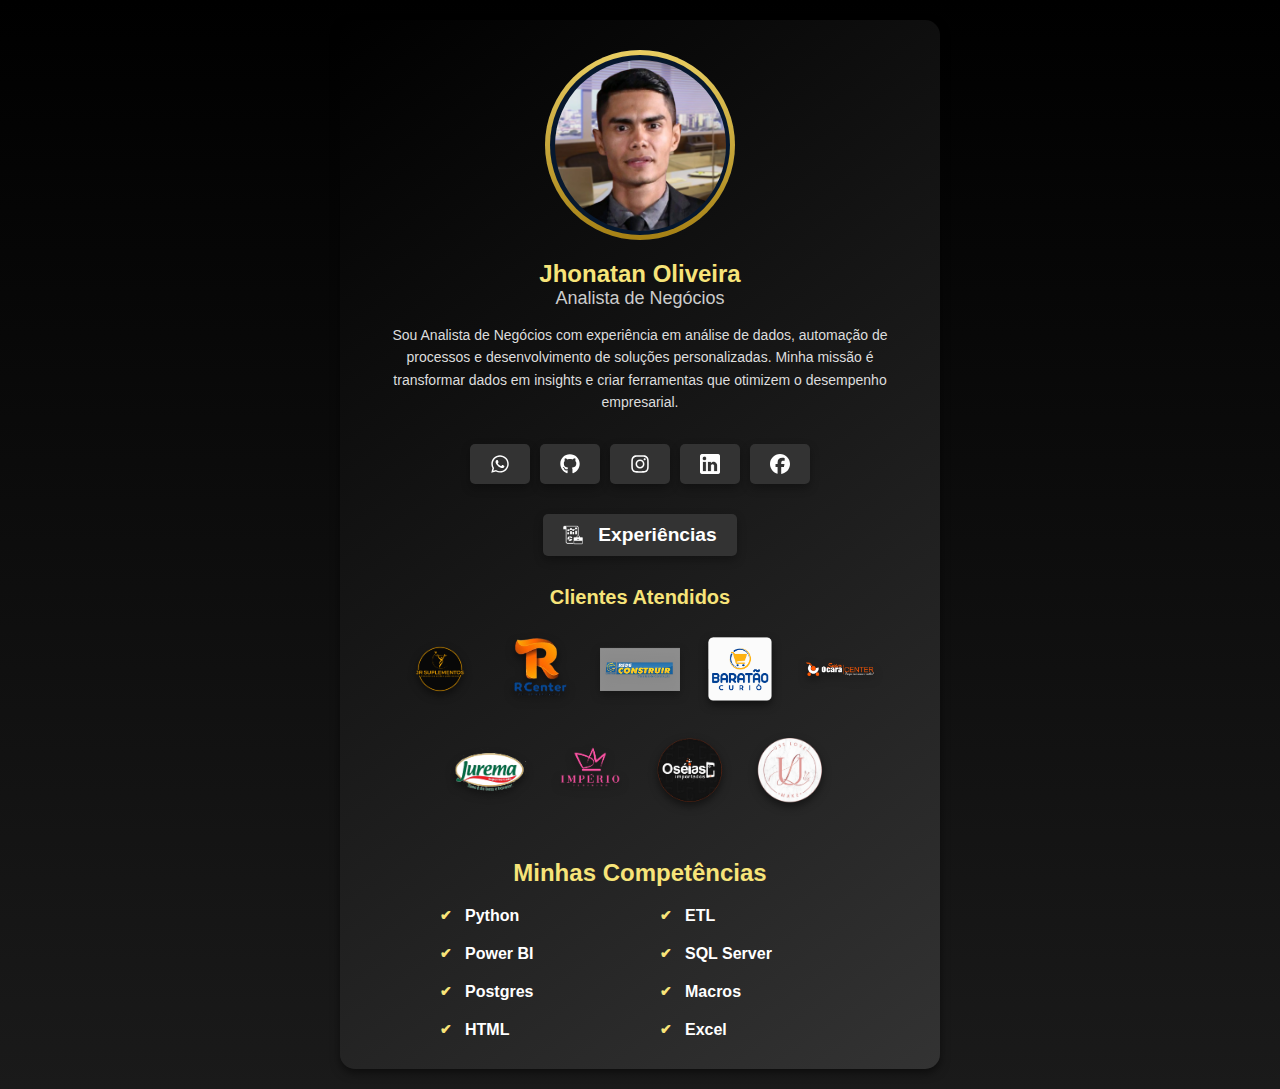
<file: index.html>
<!DOCTYPE html>
<html lang="pt-BR">

<head>
    <meta charset="UTF-8">
    <meta name="viewport" content="width=device-width, initial-scale=1.0">
    <title>Jhonatan Oliveira</title>
    <link rel="stylesheet" href="style.css">
    <link rel="icon" href="Images/logo.png" type="image/x-icon">
</head>

<body>
    <div class="card">
        <!-- Foto e Nome -->
        <div class="profile">
            <div class="photo-card">
                <img src="Images/foto.jpg" alt="Foto de Perfil" class="profile-image">
            </div>
            <h1 class="name">Jhonatan Oliveira</h1>
            <h2 class="title">Analista de Negócios</h2>
            <p class="about">
                Sou Analista de Negócios com experiência em análise de dados, automação de processos e desenvolvimento de soluções personalizadas. Minha missão é transformar dados em insights e criar ferramentas que otimizem o desempenho empresarial.
            </p>
        </div>

        <!-- Botões de Contato -->
        <div class="contact-buttons" style="display: flex; justify-content: center; gap: 10px; flex-wrap: nowrap;">
            <a href="https://wa.me/+5585992668304" target="_blank" class="contact-button whatsapp">
                <img src="Images/whatsapp (2).svg" alt="WhatsApp">
            </a>
            <a href="https://github.com/jhonatan2702" target="_blank" class="contact-button github">
                <img src="Images/github.svg" alt="GitHub">
            </a>
            <a href="https://www.instagram.com/tradesolutiontools" target="_blank" class="contact-button instagram">
                <img src="Images/instagram (1).svg" alt="Instagram">
            </a>
            <a href="https://www.linkedin.com/in/jhonatan-oliveira-0b24aa123/" target="_blank" class="contact-button linkedin"
               onclick="if (navigator.userAgent.match(/(android|iPod|iPhone|iPad)/)) { window.location = 'linkedin://profile/view?id=123456789&authType=name'; }">
                <img src="Images/linkedin.png" alt="LinkedIn">
            </a>
            <a href="https://www.facebook.com/jhonatan.oliveira.9081" target="_blank" class="contact-button facebook">
                <img src="Images/facebook.svg" alt="Facebook">
            </a>
        </div>

        <!-- Botão portifólio -->
        <div class="contact-buttons" style="display: flex; justify-content: center; gap: 10px; flex-wrap: nowrap;">
            <a href="experiencias.html" target="_blank" class="contact-button portfolio">
            <img src="Images/portifolio.png" alt="Portifólio" >
            <span style="font-size: 1.2rem; font-weight: bold; margin-left: 5px;">Experiências</span>
            </a>
        </div>

        <!-- Clientes Atendidos -->
        <div class="clients">
            <h2 class="clients-title">Clientes Atendidos</h2>
            <div class="clients-logos">
                <img src="Images/parceiro-1.png" alt="Cliente 1" class="client-logo">
                <img src="Images/parceiro-2.png" alt="Cliente 2" class="client-logo">
                <img src="Images/parceiro-3.png" alt="Cliente 3" class="client-logo">
                <img src="Images/parceiro-4.png" alt="Cliente 4" class="client-logo">
                <img src="Images/parceiro-5.png" alt="Cliente 5" class="client-logo">
                <img src="Images/parceiro-6.png" alt="Cliente 6" class="client-logo">
                <img src="Images/parceiro-7.png" alt="Cliente 7" class="client-logo">
                <img src="Images/parceiro-8.png" alt="Cliente 8" class="client-logo">
                <img src="Images/parceiro-9.png" alt="Cliente 9" class="client-logo">
            </div>
        </div>

        <!-- Competências -->
        <div class="competencias">
            <h2 class="competencias-title">Minhas Competências</h2>
            <ul class="competencias-list">
                <li>Python</li>
                <li>ETL</li>
                <li>Power BI</li>
                <li>SQL Server</li>
                <li>Postgres</li>
                <li>Macros</li>
                <li>HTML</li>
                <li>Excel</li>
            </ul>
        </div>  
    </div>
</body>

</html>
</file>
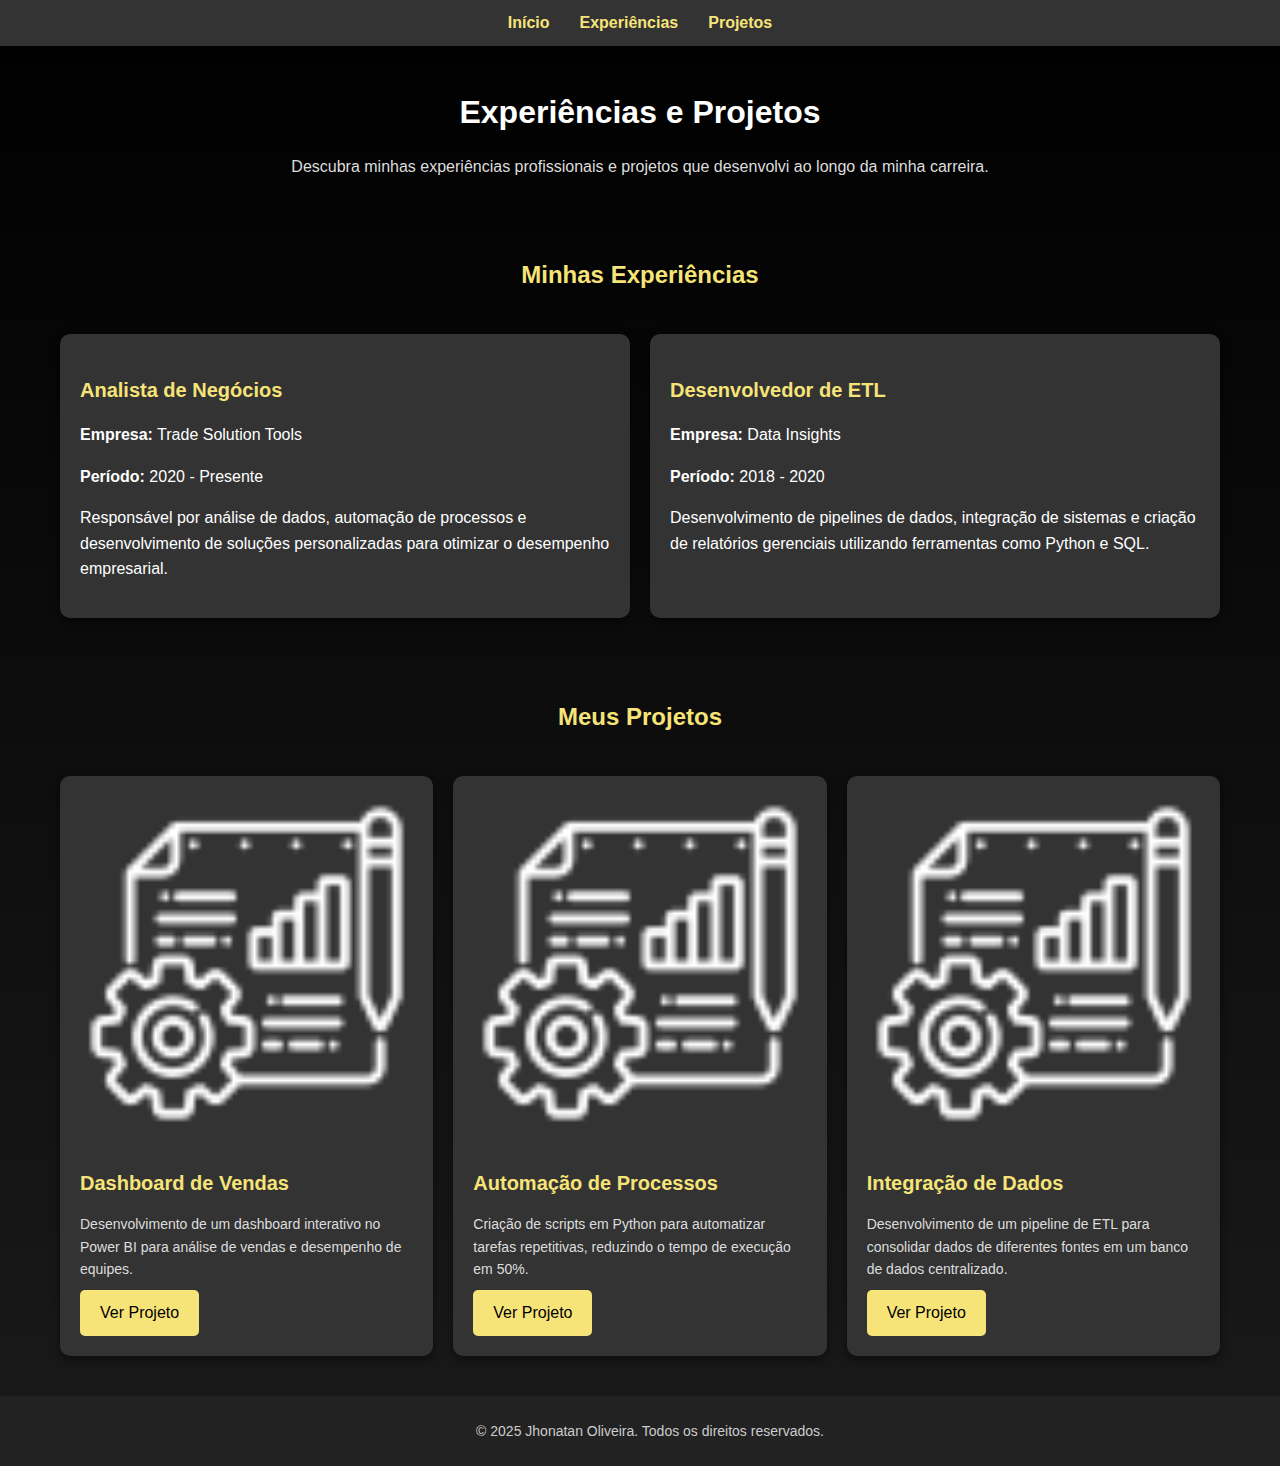
<file: experiencias.html>
<!DOCTYPE html>
<html lang="pt-BR">

<head>
    <meta charset="UTF-8">
    <meta name="viewport" content="width=device-width, initial-scale=1.0">
    <title>Experiências e Projetos</title>
    <link rel="stylesheet" href="experiencias.css">
    <link rel="icon" href="Images/logo.png" type="image/x-icon">
</head>

<body>
    <!-- Navbar -->
    <nav class="navbar">
        <a href="index.html" class="nav-link">Início</a>
        <a href="#experiencias" class="nav-link">Experiências</a>
        <a href="#projetos" class="nav-link">Projetos</a>
    </nav>

    <!-- Cabeçalho -->
    <header class="header">
        <h1>Experiências e Projetos</h1>
        <p>Descubra minhas experiências profissionais e projetos que desenvolvi ao longo da minha carreira.</p>
    </header>

    <!-- Seção de Experiências -->
    <section id="experiencias" class="experiencias">
        <h2 class="section-title">Minhas Experiências</h2>
        <div class="experiencias-grid">
            <div class="experiencia-card">
                <h3>Analista de Negócios</h3>
                <p><strong>Empresa:</strong> Trade Solution Tools</p>
                <p><strong>Período:</strong> 2020 - Presente</p>
                <p>Responsável por análise de dados, automação de processos e desenvolvimento de soluções personalizadas para otimizar o desempenho empresarial.</p>
            </div>
            <div class="experiencia-card">
                <h3>Desenvolvedor de ETL</h3>
                <p><strong>Empresa:</strong> Data Insights</p>
                <p><strong>Período:</strong> 2018 - 2020</p>
                <p>Desenvolvimento de pipelines de dados, integração de sistemas e criação de relatórios gerenciais utilizando ferramentas como Python e SQL.</p>
            </div>
        </div>
    </section>

    <!-- Seção de Projetos -->
    <section id="projetos" class="projetos">
        <h2 class="section-title">Meus Projetos</h2>
        <div class="projetos-grid">
            <div class="projeto-card">
                <img src="Images/projeto.png" alt="Projeto 1">
                <h3>Dashboard de Vendas</h3>
                <p>Desenvolvimento de um dashboard interativo no Power BI para análise de vendas e desempenho de equipes.</p>
                <a href="#" class="btn">Ver Projeto</a>
            </div>
            <div class="projeto-card">
                <img src="Images/projeto.png" alt="Projeto 2">
                <h3>Automação de Processos</h3>
                <p>Criação de scripts em Python para automatizar tarefas repetitivas, reduzindo o tempo de execução em 50%.</p>
                <a href="#" class="btn">Ver Projeto</a>
            </div>
            <div class="projeto-card">
                <img src="Images/projeto.png" alt="Projeto 3">
                <h3>Integração de Dados</h3>
                <p>Desenvolvimento de um pipeline de ETL para consolidar dados de diferentes fontes em um banco de dados centralizado.</p>
                <a href="#" class="btn">Ver Projeto</a>
            </div>
        </div>
    </section>

    <!-- Rodapé -->
    <footer class="footer">
        <p>&copy; 2025 Jhonatan Oliveira. Todos os direitos reservados.</p>
    </footer>
</body>

</html>
</file>
<file: experiencias.css>
/* Ajuste geral para o body */
body {
    font-family: Arial, sans-serif;
    background: linear-gradient(180deg, #000000, #1a1a1a);
    color: white;
    margin: 0;
    padding: 0;
    line-height: 1.6;
    display: block; /* Garante que os elementos sejam exibidos em bloco */
}

/* Navbar */
.navbar {
    display: flex;
    justify-content: center;
    background: #333333;
    padding: 10px 0;
    position: sticky;
    top: 0;
    z-index: 1000;
    width: 100%; /* Garante que a navbar ocupe toda a largura */
}

.nav-link {
    color: #f7e479;
    text-decoration: none;
    margin: 0 15px;
    font-size: 16px;
    font-weight: bold;
    transition: color 0.3s ease;
}

.nav-link:hover {
    color: white;
}

/* Cabeçalho */
header, .experiencias, .projetos {
    max-width: 1200px; /* Limita a largura máxima */
    margin: 0 auto; /* Centraliza o conteúdo */
    padding: 20px;
    text-align: center;
}

.header h1 {
    font-size: 32px;
    margin-bottom: 10px;
}

.header p {
    font-size: 16px;
    color: #dddddd;
}

/* Seção de Experiências */
.experiencias {
    padding: 20px;
    text-align: center;
}

.section-title {
    font-size: 24px;
    font-weight: bold;
    color: #f7e479;
    margin-bottom: 20px;
}

.experiencias-grid, .projetos-grid {
    display: grid;
    grid-template-columns: repeat(auto-fit, minmax(300px, 1fr)); /* Responsivo */
    gap: 20px; /* Espaço entre os itens */
    padding: 20px;
}

.experiencia-card, .projeto-card {
    background: #333333;
    padding: 20px;
    border-radius: 10px;
    box-shadow: 0 4px 10px rgba(0, 0, 0, 0.5);
    text-align: left;
}

.experiencia-card h3 {
    font-size: 20px;
    color: #f7e479;
    margin-bottom: 10px;
}

/* Seção de Projetos */
.projetos {
    padding: 20px;
    text-align: center;
}

.projeto-card img {
    width: 100%;
    height: auto;
    border-radius: 10px;
    margin-bottom: 10px;
}

.projeto-card h3 {
    font-size: 20px;
    color: #f7e479;
    margin-bottom: 10px;
}

.projeto-card p {
    font-size: 14px;
    color: #dddddd;
    margin-bottom: 10px;
}

.btn {
    display: inline-block;
    padding: 10px 20px;
    background: #f7e479;
    color: black;
    text-decoration: none;
    border-radius: 5px;
    transition: background 0.3s ease;
    text-align: center;
}

.btn:hover {
    background: #e6c84f;
}

/* Seção Objetivo */
.objetivo {
    padding: 20px;
    text-align: center;
}

.objetivo p {
    font-size: 16px;
    color: #dddddd;
    line-height: 1.6;
}

/* Seção Habilidades */
.habilidades-list {
    list-style-type: none;
    padding: 0;
    margin: 0 auto;
    max-width: 600px;
    display: grid;
    grid-template-columns: repeat(auto-fit, minmax(200px, 1fr));
    gap: 10px;
    text-align: left;
}

.habilidades-list li {
    font-size: 16px;
    color: white;
    position: relative;
    padding-left: 20px;
}

.habilidades-list li::before {
    content: "✔";
    color: #f7e479;
    position: absolute;
    left: 0;
    font-size: 14px;
}

/* Seção Escolaridade */
.escolaridade-grid {
    display: grid;
    grid-template-columns: repeat(auto-fit, minmax(300px, 1fr));
    gap: 20px;
    padding: 20px;
}

.escolaridade-card {
    background: #333333;
    padding: 20px;
    border-radius: 10px;
    box-shadow: 0 4px 10px rgba(0, 0, 0, 0.5);
    text-align: left;
}

/* Rodapé */
.footer {
    text-align: center;
    padding: 10px;
    background: #222222;
    color: #cccccc;
    font-size: 14px;
    width: 100%; /* Garante que o rodapé ocupe toda a largura */
}
</file>
<file: style.css>
/* Reset básico */
* {
    margin: 0;
    padding: 0;
    box-sizing: border-box;
}

body {
    font-family: Arial, sans-serif;
    background: linear-gradient(180deg, #000000, #1a1a1a);
    color: white;
    display: flex;
    justify-content: center;
    align-items: center;
    min-height: 100vh;
    padding: 20px;
}

/* Card principal */
.card {
    background: linear-gradient(145deg, #000000, #333333);
    border-radius: 15px;
    padding: 30px;
    width: 100%;
    max-width: 600px;
    text-align: center;
    box-shadow: 0 4px 10px rgba(0, 0, 0, 0.5);
}

/* Moldura animada para a foto */
.photo-card {
    width: 190px;
    height: 190px;
    background: #07182E;
    position: relative;
    display: flex;
    justify-content: center;
    align-items: center;
    overflow: hidden;
    border-radius: 50%; /* Torna a moldura redonda */
    margin: 0 auto 20px; /* Centraliza e adiciona espaço abaixo */
}

.photo-card::before {
    content: '';
    position: absolute;
    width: 150%;
    height: 150%;
    background-image: linear-gradient(180deg, rgb(250, 225, 117), rgb(148, 108, 0));
    animation: rotBGimg 3s linear infinite;
    transition: all 0.2s linear;
    border-radius: 50%; /* Torna o gradiente redondo */
}

@keyframes rotBGimg {
    from {
        transform: rotate(0deg);
    }
    to {
        transform: rotate(360deg);
    }
}

.photo-card::after {
    content: '';
    position: absolute;
    background: #07182E;
    inset: 5px;
    border-radius: 50%; /* Torna o fundo interno redondo */
}

/* Estilo da imagem dentro da moldura */
.profile-image {
    width: 90%;
    height: 90%;
    border-radius: 50%; /* Torna a imagem redonda */
    z-index: 1; /* Garante que a imagem fique acima do efeito */
}

.name {
    font-size: 24px;
    font-weight: bold;
    color: #f7e479;
}

.title {
    font-size: 18px;
    font-weight: normal;
    color: #cccccc;
    margin-bottom: 15px;
}

.about {
    font-size: 14px;
    line-height: 1.6;
    color: #dddddd;
    margin-bottom: 30px;
}

/* Botões de Contato */
.contact-buttons {
    display: flex;
    flex-wrap: wrap;
    justify-content: center;
    gap: 15px;
    margin-bottom: 30px;
}

.contact-button {
    display: flex;
    align-items: center;
    gap: 10px;
    background: #333333;
    color: white;
    text-decoration: none;
    padding: 10px 20px;
    border-radius: 5px;
    transition: all 0.3s ease;
    font-size: 14px;
    box-shadow: 0 4px 10px rgba(0, 0, 0, 0.3);
}

.contact-button img {
    width: 20px;
    height: 20px;
}

.contact-button:hover {
    background: #f7e479;
    color: black;
    transform: scale(1.05);
}

/* Clientes Atendidos */
.clients {
    margin-top: 30px;
}

.clients-title {
    font-size: 20px;
    font-weight: bold;
    color: #f7e479;
    margin-bottom: 20px;
}

.clients-logos {
    display: flex;
    justify-content: center;
    gap: 20px;
    flex-wrap: wrap;
}

.client-logo {
    width: 80px;
    height: auto;
    filter: drop-shadow(0px 4px 4px rgba(0, 0, 0, 0.5));
    transition: transform 0.3s ease;
}

.client-logo:hover {
    transform: scale(1.1);
}

/* Media query for larger screens */
@media (min-width: 768px) {
    .contact-item {
        width: 50%; /* Set the width to 50% for larger screens */
        margin-left: auto; /* Center the items horizontally */
        margin-right: auto; /* Center the items horizontally */
    }
    
}

/* Loading Screen */
#loading-screen {
    position: fixed;
    width: 100%;
    height: 100%;
    background-color: rgba(0, 0, 0, 0.411);
    display: flex;
    justify-content: center;
    align-items: center;
    z-index: 9999;
    backdrop-filter: blur(30px);
}

.loader {
    height: 15px;
    aspect-ratio: 4;
    --_g: no-repeat radial-gradient(farthest-side,#fefefe 90%,#ffffff00);
    background: 
      var(--_g) left, 
      var(--_g) right;
    background-size: 25% 100%;
    display: grid;
  }
  .loader:before,
  .loader:after {
    content: "";
    height: inherit;
    aspect-ratio: 1;
    grid-area: 1/1;
    margin: auto;
    border-radius: 50%;
    transform-origin: -100% 50%;
    background: #edeced;
    animation: l49 1s infinite linear;
  }
  .loader:after {
    transform-origin: 200% 50%;
    --s:-1;
    animation-delay: -.5s;
  }
  
  @keyframes l49 {
    58%,
    100% {transform: rotate(calc(var(--s,1)*1turn))}
  }
  .reveal {
    opacity: 0;
    transform: translateY(40px);
    transition: opacity 0.6s ease-out, transform 0.6s ease-out;
    
  }
  
  .reveal.reveal-active {
    opacity: 1;
    transform: none;
  }

/* Estilo geral do carrossel */
.client-carousel {
    margin-top: 50px;
    overflow: hidden;
    width: 100%;
    display: flex;
    flex-direction: column;
    justify-content: center;
    align-items: center;
}

/* Container do carrossel */
.carousel-container {
    width: 100%;
    max-width: 800px;
    overflow: hidden;
    position: relative;
}

/* Faixa do carrossel */
.carousel-track {
    display: flex;
    gap: 20px;
    animation: scroll 20s linear infinite;
    will-change: transform;
}

/* Estilo das logomarcas */
.carousel-logo {
    width: 100px;
    height: auto;
    object-fit: contain;
    filter: drop-shadow(0px 4px 4px rgba(0, 0, 0, 0.25));
}

/* Título do carrossel */
.carousel-title {
    text-align: center;
    font-size: 24px;
    font-weight: bold;
    color: white;
    margin: 20px 0;
}

/* Animação para o carrossel */
@keyframes scroll {
    0% {
        transform: translateX(0);
    }
    100% {
        transform: translateX(-100%);
    }
}

/* Seção de Competências */
.competencias {
    margin-top: 50px;
    text-align: center;
    color: white;
}

.competencias-title {
    font-size: 24px;
    font-weight: bold;
    color: #f7e479;
    margin-bottom: 20px;
}

/* Lista de Competências */
.competencias-list {
    display: grid;
    grid-template-columns: repeat(2, 1fr); /* 2 colunas */
    gap: 20px 40px; /* Espaço entre os itens */
    list-style-type: none; /* Remove os marcadores padrão */
    padding: 0;
    margin: 0 auto; /* Centraliza a lista */
    max-width: 400px; /* Limita a largura da lista */
    justify-content: center; /* Centraliza os itens horizontalmente */
}

/* Estilo dos itens da lista */
.competencias-list li {
    font-size: 16px;
    color: white;
    font-weight: bold;
    position: relative;
    padding-left: 25px; /* Espaço para o marcador */
    text-align: left; /* Alinha o texto à esquerda */
}

/* Adiciona um marcador personalizado */
.competencias-list li::before {
    content: "✔"; /* Substitua por outro símbolo, se preferir */
    color: #f7e479;
    position: absolute;
    left: 0;
    font-size: 14px;
}

/* Navbar */
.navbar {
    display: flex;
    justify-content: center;
    background: #333333;
    padding: 10px 0;
    position: sticky;
    top: 0;
    z-index: 1000;
}

.nav-link {
    color: #f7e479;
    text-decoration: none;
    margin: 0 15px;
    font-size: 16px;
    font-weight: bold;
    transition: color 0.3s ease;
}

.nav-link:hover {
    color: white;
}

/* Cabeçalho */
.header {
    text-align: center;
    padding: 20px;
    background: #333333;
    color: #f7e479;
}

.header h1 {
    font-size: 32px;
    margin-bottom: 10px;
}

.header p {
    font-size: 16px;
    color: #dddddd;
}

/* Seção de Experiências */
.experiencias {
    padding: 20px;
    text-align: center;
}

.section-title {
    font-size: 24px;
    font-weight: bold;
    color: #f7e479;
    margin-bottom: 20px;
}

.experiencias-grid {
    display: grid;
    grid-template-columns: repeat(auto-fit, minmax(300px, 1fr));
    gap: 20px;
    padding: 20px;
}

.experiencia-card {
    background: #333333;
    padding: 20px;
    border-radius: 10px;
    box-shadow: 0 4px 10px rgba(0, 0, 0, 0.5);
    text-align: left;
}

.experiencia-card h3 {
    font-size: 20px;
    color: #f7e479;
    margin-bottom: 10px;
}

/* Seção de Projetos */
.projetos {
    padding: 20px;
    text-align: center;
}

.projetos-grid {
    display: grid;
    grid-template-columns: repeat(auto-fit, minmax(300px, 1fr));
    gap: 20px;
    padding: 20px;
}

.projeto-card {
    background: #333333;
    padding: 20px;
    border-radius: 10px;
    box-shadow: 0 4px 10px rgba(0, 0, 0, 0.5);
    text-align: center;
}

.projeto-card img {
    width: 100%;
    height: auto;
    border-radius: 10px;
    margin-bottom: 10px;
}

.projeto-card h3 {
    font-size: 20px;
    color: #f7e479;
    margin-bottom: 10px;
}

.projeto-card p {
    font-size: 14px;
    color: #dddddd;
    margin-bottom: 10px;
}

.btn {
    display: inline-block;
    padding: 10px 20px;
    background: #f7e479;
    color: black;
    text-decoration: none;
    border-radius: 5px;
    transition: background 0.3s ease;
}

.btn:hover {
    background: #e6c84f;
}

/* Rodapé */
.footer {
    text-align: center;
    padding: 10px;
    background: #222222;
    color: #cccccc;
    font-size: 14px;
}
</file>
